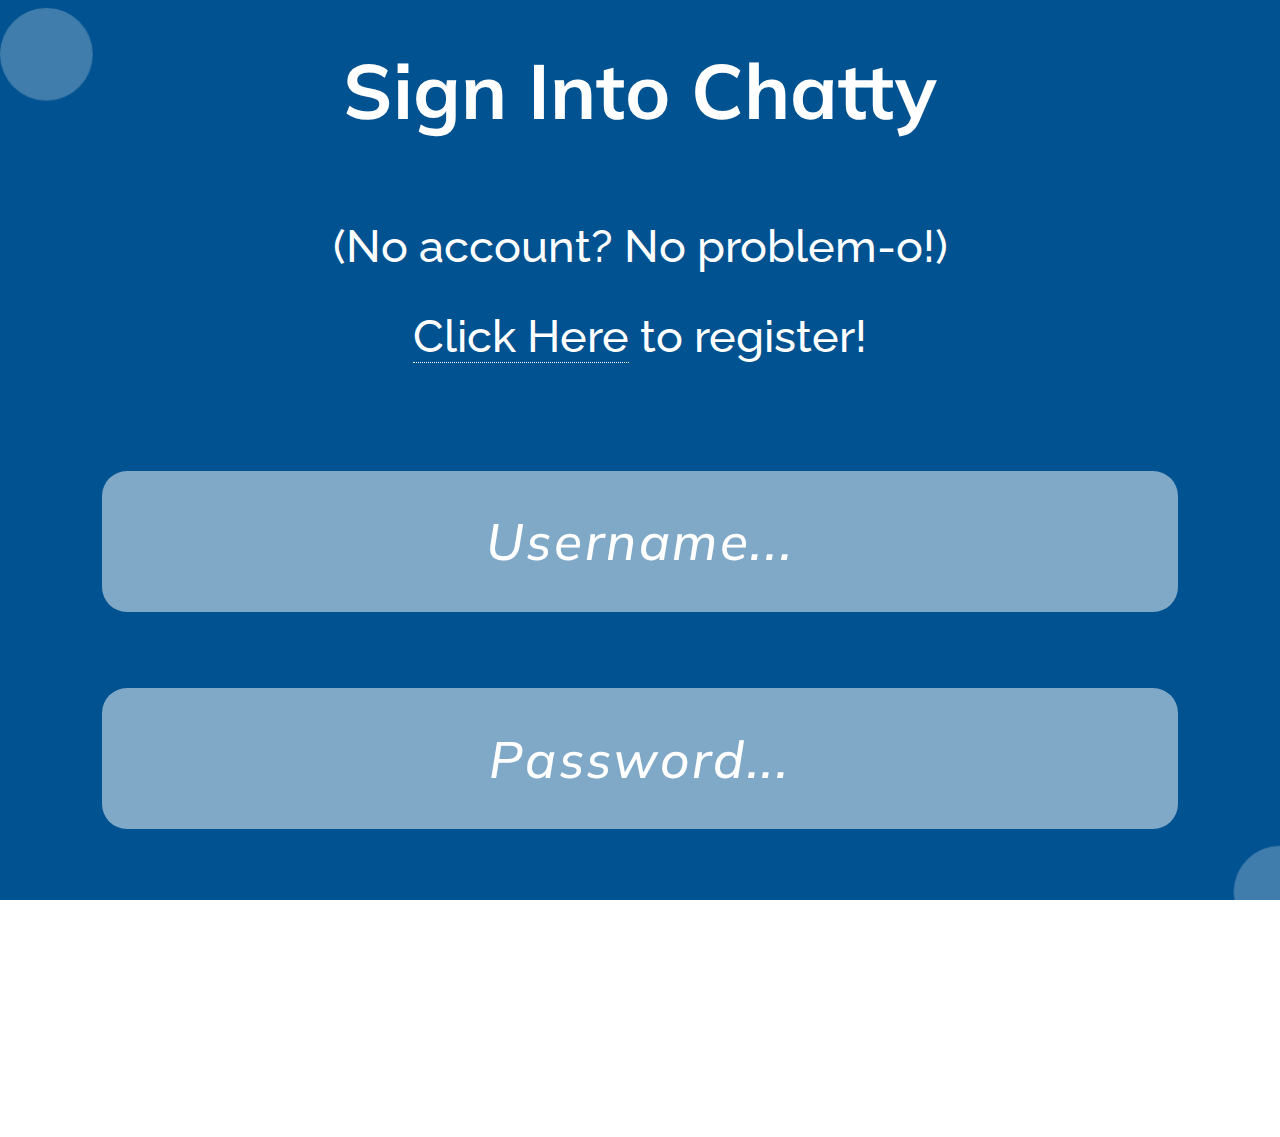
<file: signin.html>
<html>

<head>
  <meta charset="UTF-8">
  <meta name="viewport" content="width=device-width, initial-scale=1.0">
  <meta http-equiv="X-UA-Compatible" content="ie=edge">
  <link rel="stylesheet" href="signin.css">
  <link rel="shortcut icon" href="icon192.png">
  <link rel="apple-touch-icon" href="icon57.png" />
  <link rel="manifest" href="manifest.json">
  <title>Chatty Sign In</title>
</head>

<body>

  <div class="container">
    <img src="assets/chatty_send.svg" alt="Chatty Logo">
    <h1>Sign Into Chatty</h1>
    <h3>(No account? No problem-o!)<br /><a href="signup.html">Click Here</a> to register!</h3>
    <form class="form">
      <input class="username" type="text" required placeholder="Username...">
      <input class="password" type="password" required placeholder="Password...">
      <input class="submit" type="submit" value="Lemme In">
    </form>
    <footer>
      <p><strong>&copy; 2020</strong> Harrison Burr<p>
    </footer>
  </div>

  <script type="text/javascript">
    let username = document.querySelector('.username'),
      password = document.querySelector('.password'),
      submit = document.querySelector('.submit'),
      form = document.querySelector('.form'),
      username_flag = false,
      password_flag = false,
      already_disabled = true;

    username.addEventListener('input', () => {
      if (username.value.trim() == '') {
        username_flag = false;
        toggle_submit();
      } else {
        username_flag = true;
        if (password_flag) {
          toggle_submit();
        }
      }
    });

    password.addEventListener('input', () => {
      if (password.value.trim() == '') {
        password_flag = false;
        toggle_submit();
      } else {
        password_flag = true;
        if (username_flag) {
          toggle_submit();
        }
      }
    });

    form.addEventListener('submit', (e) => {
      e.preventDefault();

      // Do some fancy authentication stuff here, then if credentials are good,
      // set the below localstorage variables.

      localStorage.username = username.value.trim();

      // For now, I am using my name as a hard-coded localstorage parameter
      localStorage.fullname = "Harrison Burr";

      window.location = "index.html";

      // Uncomment the below localstorage name with firebase retrieved account info!
      // localStorage.fullname = firstname.value.trim() + " " + lastname.value.trim();
    });

    function toggle_submit() {
      if (username_flag && password_flag) {
        submit.style.background = "rgb(4, 181, 96)";
        submit.style.borderColor = "rgb(4, 181, 96)";
      } else {
        submit.style.background = "transparent";
        submit.style.borderColor = "white";
      }
    }
  </script>

</body>

</html>
</file>
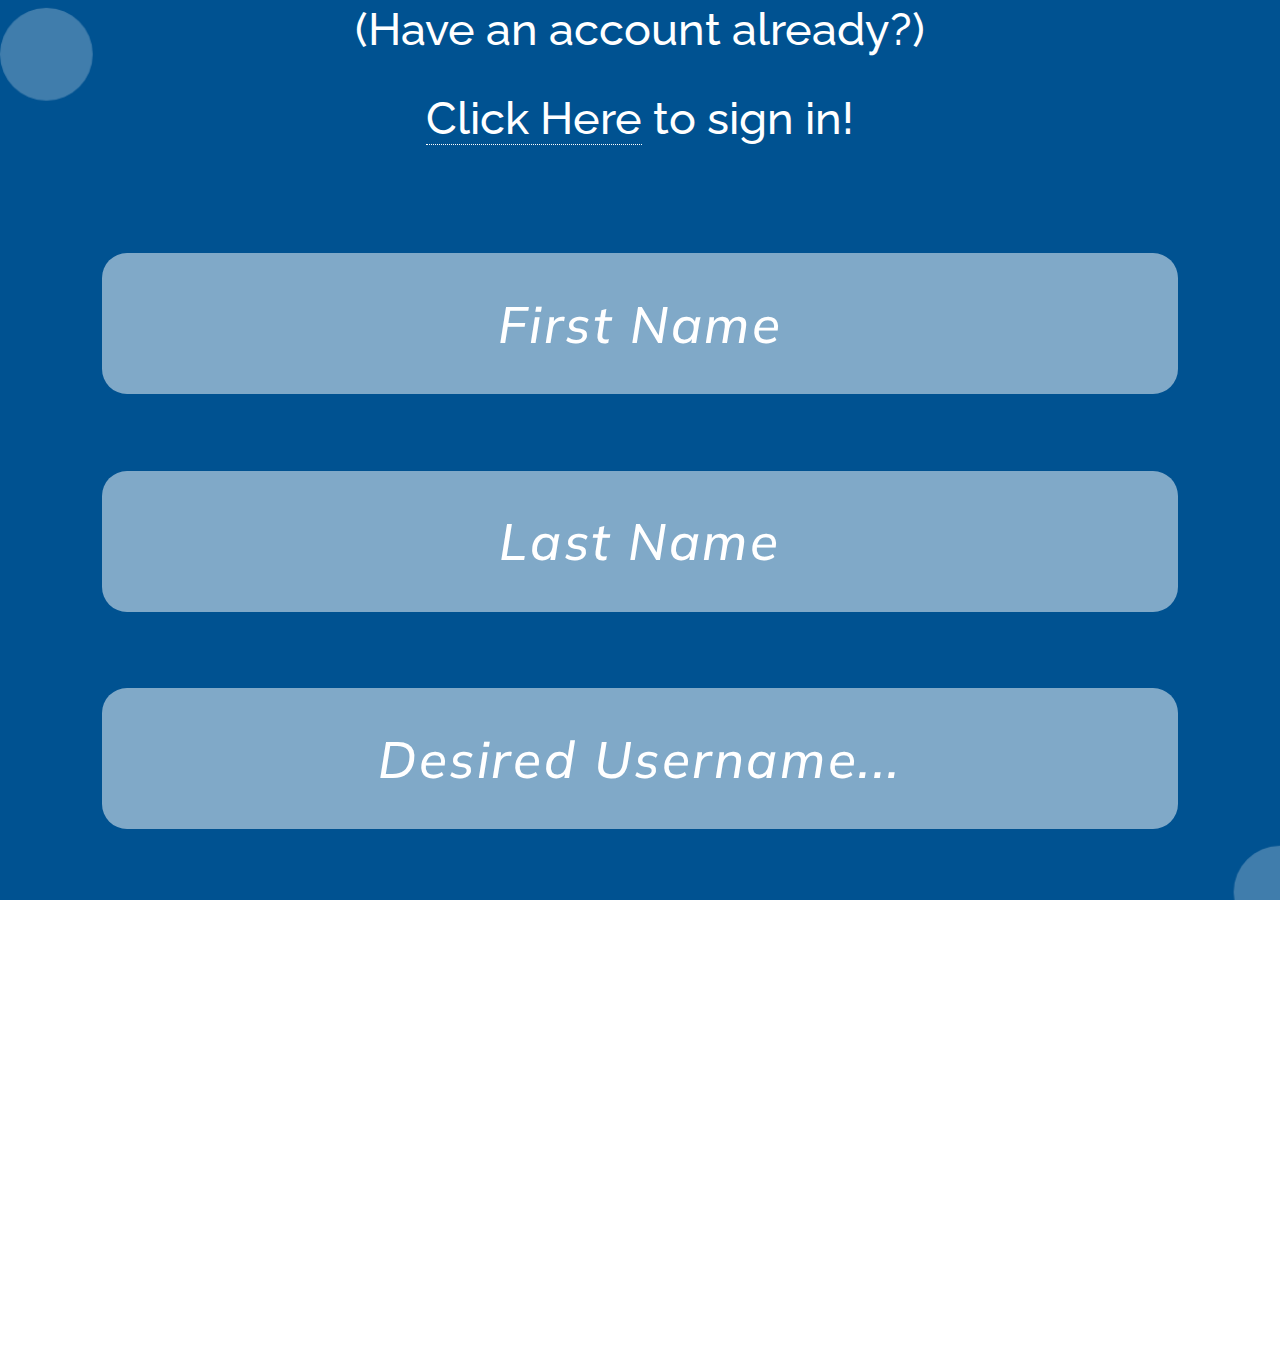
<file: signup.html>
<html>

<head>
  <meta charset="UTF-8">
  <meta name="viewport" content="width=device-width, initial-scale=1.0">
  <meta http-equiv="X-UA-Compatible" content="ie=edge">
  <link rel="stylesheet" href="signin.css">
  <link rel="shortcut icon" href="icon192.png">
  <link rel="apple-touch-icon" href="icon57.png" />
  <link rel="manifest" href="manifest.json">
  <title>Chatty Register</title>
</head>

<body>

  <div class="container">
    <img src="assets/chatty_send.svg" alt="Chatty Logo">
    <h1>Register With Chatty</h1>
    <h3>(Have an account already?)<br /><a href="signin.html">Click Here</a> to sign in!</h3>
    <form class="form">
      <input class="firstname" type="text" required placeholder="First Name">
      <input class="lastname" type="text" required placeholder="Last Name">
      <input class="username" type="text" required placeholder="Desired Username...">
      <input class="password" type="password" required placeholder="Password...">
      <input class="submit" type="submit" value="Let's Do Dis">
    </form>
    <footer>
      <p><strong>&copy; 2020</strong> Harrison Burr<p>
    </footer>
  </div>

  <script type="text/javascript">
    let username = document.querySelector('.username'),
      password = document.querySelector('.password'),
      firstname = document.querySelector('.firstname'),
      lastname = document.querySelector('.lastname'),
      form = document.querySelector('.form'),
      submit = document.querySelector('.submit'),
      firstname_flag = false,
      lastname_flag = false,
      username_flag = false,
      password_flag = false,
      already_disabled = true;

    firstname.addEventListener('input', () => {
      if (firstname.value.trim() == '') {
        firstname_flag = false;
        toggle_submit();
      } else {
        firstname_flag = true;
        if (firstname_flag && lastname_flag && username_flag && password_flag) {
          toggle_submit();
        }
      }
    });

    lastname.addEventListener('input', () => {
      if (lastname.value.trim() == '') {
        lastname_flag = false;
        toggle_submit();
      } else {
        lastname_flag = true;
        if (firstname_flag && lastname_flag && username_flag && password_flag) {
          toggle_submit();
        }
      }
    });

    username.addEventListener('input', () => {
      if (username.value.trim() == '') {
        username_flag = false;
        toggle_submit();
      } else {
        username_flag = true;
        if (firstname_flag && lastname_flag && username_flag && password_flag) {
          toggle_submit();
        }
      }
    });

    password.addEventListener('input', () => {
      if (password.value.trim() == '') {
        password_flag = false;
        toggle_submit();
      } else {
        password_flag = true;
        if (firstname_flag && lastname_flag && username_flag && password_flag) {
          toggle_submit();
        }
      }
    });

    form.addEventListener('submit', (e) => {
      e.preventDefault();

      // Do Firebase user registration here. Same endpoint that the credentials are
      // verified at. The signup page is functionally useless 'till then. For now, all
      // this code does is stop the actual form submission.
    });

    function toggle_submit() {
      if (firstname_flag && lastname_flag && username_flag && password_flag) {
        submit.style.background = "rgb(4, 181, 96)";
        submit.style.borderColor = "rgb(4, 181, 96)";
      } else {
        submit.style.background = "transparent";
        submit.style.borderColor = "white";
      }
    }
  </script>

</body>

</html>
</file>
<file: signin.css>
@import url("https://fonts.googleapis.com/css?family=Muli:300,400,500,700|Raleway:300,400,500,600&display=swap");
* {
  -webkit-box-sizing: border-box;
          box-sizing: border-box; }

h1, h2 {
  font-family: 'Muli';
  margin: 0;
  padding: 0; }

h3, h4, h5, h6, p, textarea {
  font-family: 'Raleway';
  font-weight: 500;
  margin: 0;
  padding: 0; }

body {
  margin: 0;
  padding: 0;
  overflow: hidden; }

.container {
  background: #005291;
  width: 100vw;
  height: 100vh;
  display: -webkit-box;
  display: -ms-flexbox;
  display: flex;
  -webkit-box-orient: vertical;
  -webkit-box-direction: normal;
      -ms-flex-direction: column;
          flex-direction: column;
  -webkit-box-align: center;
      -ms-flex-align: center;
          align-items: center;
  -webkit-box-pack: center;
      -ms-flex-pack: center;
          justify-content: center;
  padding: 8vw;
  background-image: url("assets/bg.png");
  background-size: cover;
  background-repeat: no-repeat;
  background-position: center center; }

.container > img {
  width: 20%; }

.container > h1 {
  font-size: 6vw;
  margin-top: 5vw;
  margin-bottom: 5vw;
  color: white; }

.container > h3 {
  font-size: 3.5vw;
  text-align: center;
  color: white;
  line-height: 2em; }

.container > h3 > a {
  color: white;
  border: none;
  border-bottom: 1px dotted white;
  text-decoration: none; }

.container > form {
  width: 100%;
  display: -webkit-box;
  display: -ms-flexbox;
  display: flex;
  -webkit-box-orient: vertical;
  -webkit-box-direction: normal;
      -ms-flex-direction: column;
          flex-direction: column;
  -webkit-box-align: center;
      -ms-flex-align: center;
          align-items: center;
  -webkit-box-pack: center;
      -ms-flex-pack: center;
          justify-content: center;
  margin-top: 4vw;
  margin-bottom: 9vw; }

.container > form > input {
  outline: none; }

.container > form > input:not(.submit) {
  padding: 3vw;
  background: rgba(255, 255, 255, 0.5);
  border-radius: 25px;
  border: 0px;
  width: 100%;
  margin-top: 3vw;
  margin-bottom: 3vw;
  font-size: 4vw;
  font-weight: 600;
  text-align: center;
  font-family: 'Muli';
  letter-spacing: 0.2vw;
  color: #005291;
  -webkit-transition: 0.2s ease;
  transition: 0.2s ease; }

.container > form > input:not(.submit)::-webkit-input-placeholder {
  color: white;
  font-style: italic;
  font-weight: 500; }

.container > form > input:not(.submit):-ms-input-placeholder {
  color: white;
  font-style: italic;
  font-weight: 500; }

.container > form > input:not(.submit)::-ms-input-placeholder {
  color: white;
  font-style: italic;
  font-weight: 500; }

.container > form > input:not(.submit)::placeholder {
  color: white;
  font-style: italic;
  font-weight: 500; }

.container > form > input:not(.submit):valid {
  border: 2px solid white;
  background: transparent;
  color: white;
  -webkit-transition: 0.2s ease;
  transition: 0.2s ease; }

.container > form > .submit {
  margin-top: 3vw;
  border: 2px solid white;
  padding: 3vw;
  color: white;
  background: transparent;
  width: 50%;
  display: -webkit-box;
  display: -ms-flexbox;
  display: flex;
  -webkit-transition: 0.2s ease;
  transition: 0.2s ease;
  -webkit-box-orient: vertical;
  -webkit-box-direction: normal;
      -ms-flex-direction: column;
          flex-direction: column;
  -webkit-box-align: center;
      -ms-flex-align: center;
          align-items: center;
  -webkit-box-pack: center;
      -ms-flex-pack: center;
          justify-content: center;
  font-family: 'Muli';
  border-radius: 25px; }

.container > footer {
  display: -webkit-box;
  display: -ms-flexbox;
  display: flex;
  -webkit-box-orient: vertical;
  -webkit-box-direction: normal;
      -ms-flex-direction: column;
          flex-direction: column;
  -webkit-box-align: center;
      -ms-flex-align: center;
          align-items: center;
  -webkit-box-pack: center;
      -ms-flex-pack: center;
          justify-content: center; }

.container > footer > p {
  color: rgba(255, 255, 255, 0.25); }
</file>
